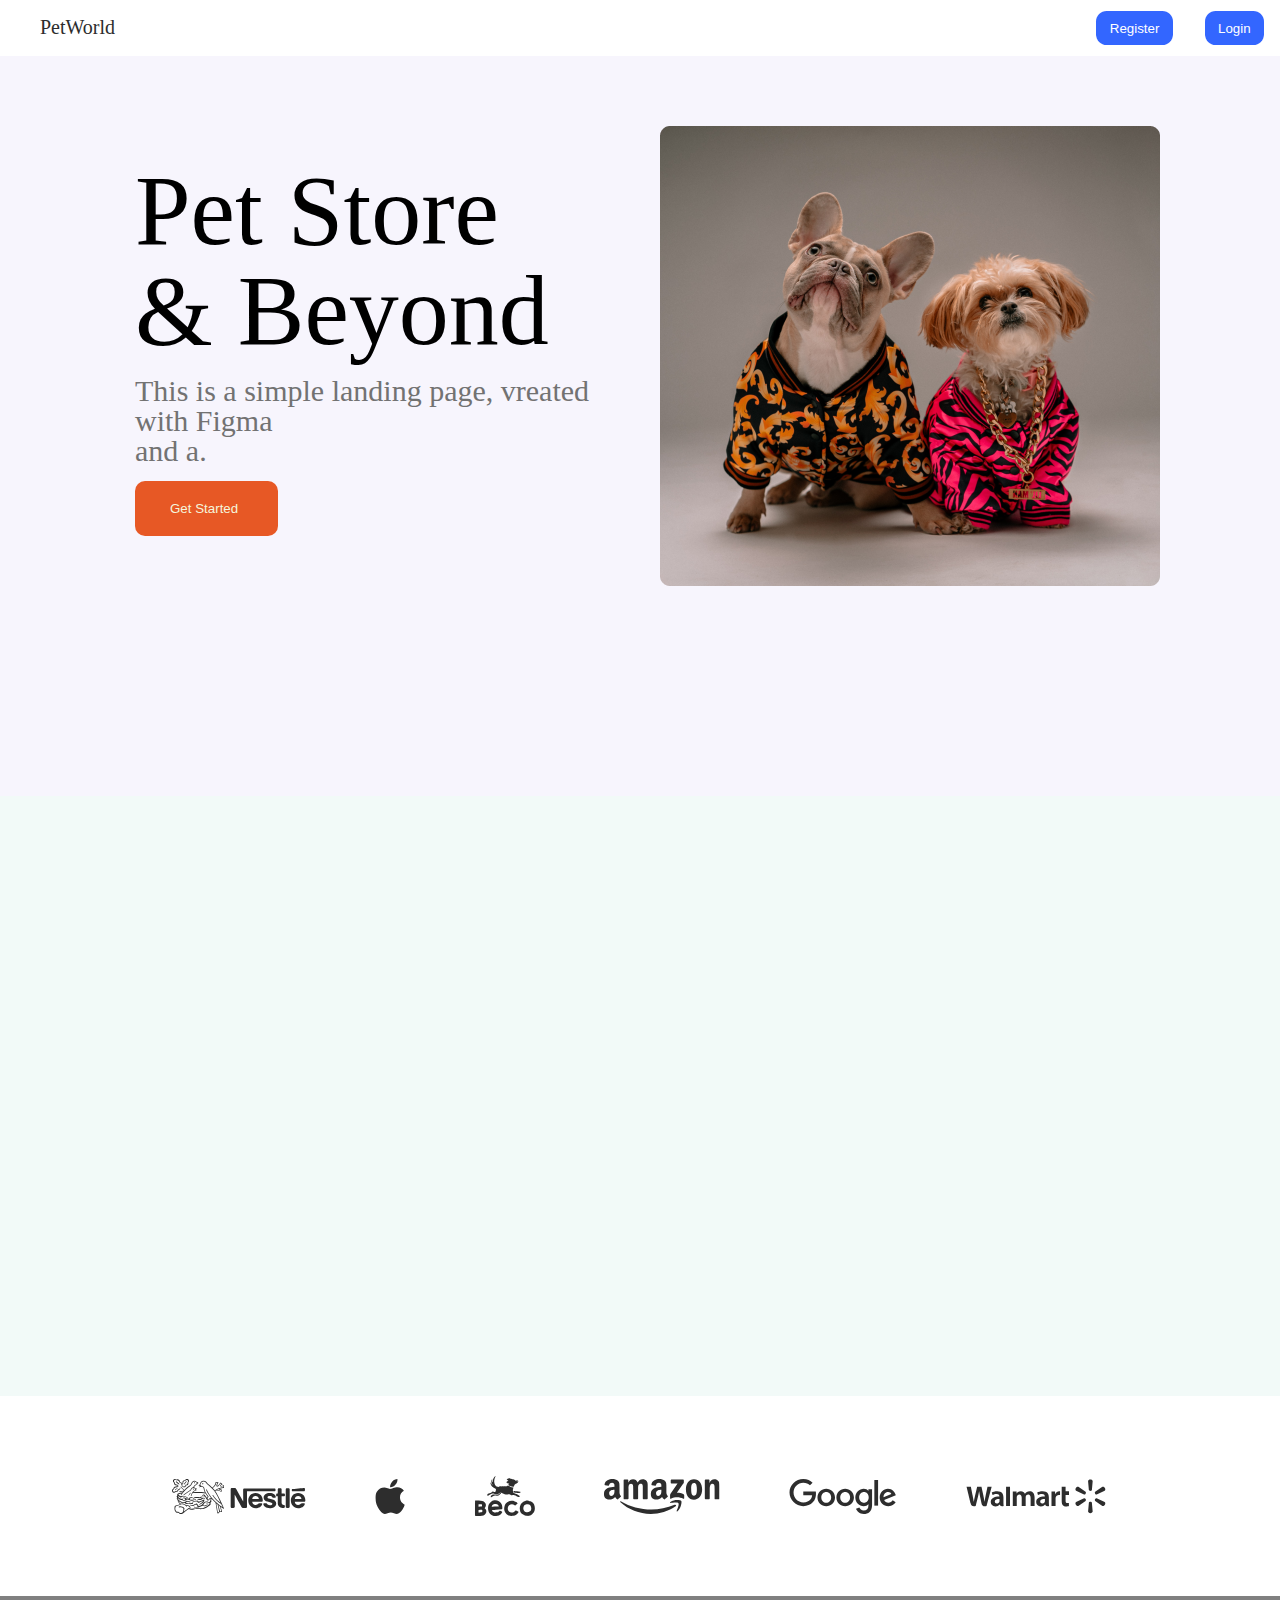
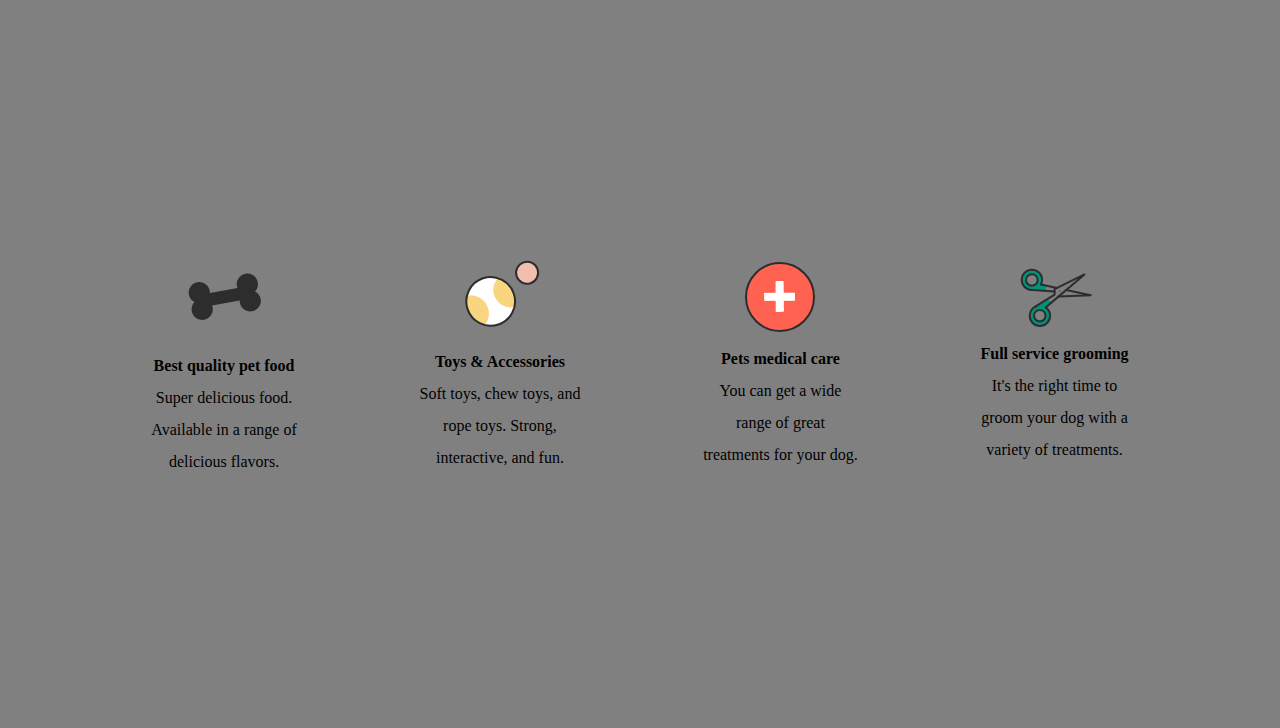
<file: UI Kit/HTML/index.html>
<!DOCTYPE html>
<html lang="en">

<head>
    <meta charset="UTF-8">
    <meta name="viewport" content="width=device-width, initial-scale=1.0">
    <link rel="stylesheet" href="/UI Kit/CSS/style.css">
    <link rel="stylesheet" href="/UI Kit/CSS/reset.css">
    <title>PetWorld</title>
</head>

<body>
    <header class="header">
        <ul class="header-list">
            <li class="header-item1"><a class="home-button" href="#"><b>PetWorld</b></a></li>
        </ul>
        <ul class="header-list">
            <li class="header-item"><a href="https://chat.openai.com/"><button
                        class="register-button">Register</button></a></li>
            <li class="header-item"><a href="https://chat.openai.com/"><button
                        class="register-button">Login</button></a></li>
        </ul>
    </header>
    <main>
        <div id="container">
            <div id="text">
                <p id="text-1">Pet Store<br> & Beyond</p>
                <p id="text-2">This is a simple landing page, vreated with Figma <br> and a.</p>
                <button id="get-started"><a href="">Get Started</a></button>
            </div>
            <div id="image">
                <img id="header-image" src="/UI Kit/Images/Header-Image.png" alt="">
            </div>
        </div>
        <div id="video">
            <iframe width="765" height="460" src="https://www.youtube.com/embed/0vR9pv0T09I" frameborder="0"
                allowfullscreen></iframe>
        </div>
        <div class="logos">
            <img src="/UI Kit/Images/Nestle.svg" alt="">
            <img src="/UI Kit/Images/Apple_logo_black 1.svg" alt="">
            <img src="/UI Kit/Images/Frame.svg" alt="">
            <img src="/UI Kit/Images/Amazon_logo 2.svg" alt="">
            <img src="/UI Kit/Images/Google.svg" alt="">
            <img src="/UI Kit/Images/Walmart_logo 2.svg" alt="">
        </div>
        <div class="features">
                <ul class="features-list">
                    <li class="features-item"><img src="/UI Kit/Images/Pet food icon.svg" alt=""></li>
                    <li class="features-item"><b>Best quality pet food</b></li>
                    <li class="features-item"><p>Super delicious food.</p><br><p>Available in a range of</p><br><p>delicious flavors.<p></li>
                </ul>
                <ul class="features-list">
                    <li class="features-item"><img src="/UI Kit/Images/Balls.svg" alt=""></li>
                    <li class="features-item"><b>Toys &amp; Accessories</b></li>
                    <li class="features-item"><p>Soft toys, chew toys, and</p><br><p>rope toys. Strong,</p><br><p>interactive, and fun.</p></li>
                </ul>
                <ul class="features-list">
                    <li class="features-item"><img src="/UI Kit/Images/Illustration.svg" alt=""></li>
                    <li class="features-item"><b>Pets medical care</b></li>
                    <li class="features-item"><p>You can get a wide</p><br><p>range of great</p><br><p>treatments for your dog.</p></li>
                </ul>
                <ul class="features-list">
                    <li class="features-item"><img src="/UI Kit/Images/Scisorrs.svg" alt=""></li>
                    <li class="features-item"><b>Full service grooming</b></li>
                    <li class="features-item"><p>It&#39;s the right time to</p><br><p>groom your dog with a</p><br><p>variety of treatments.</p></li>
                </ul>
        </div>
    </main>
    <footer></footer>
</body>

</html>
</file>
<file: UI Kit/CSS/style.css>
.header {
    display: flex;
    justify-content: space-between;
    margin: 0;
    background-color: White;
}
a{
    text-decoration: none;
    color: beige;
}
.header-list {
    
    display: flex;
}
.header-item {
    display: inline-block;
    padding: 0.7em 1em;
}
.header-item1 {
    display: inline-block;
    padding: 0.7em 1em;
    padding-top: 17px;
    font-size: 20px;
}
.home-button{
    padding: 1em;
    color: #2D2D2D;
}
.login-button{
    padding: 0.7em 1em;
    cursor: pointer;
    border: none;
    border-radius: 0.8em;
    color: white;
    background-color: #3366FF;
}
.register-button{
    padding: 0.7em 1em;
    cursor: pointer;
    border: none;
    border-radius: 0.8em;
    color: white;
    background-color: #3366FF;
}
#container{
    display: flex;
    background-color: #F7F5FD;
    height: 600px;
    align-items: flex-start;
    padding: 70px 100px 70px 100px;
}

#get-started{
    border: none;
    border-radius: 10px;
    color: white;
    background-color: rgb(231, 88, 37);
    padding: 20px 40px 20px 35px ;
}
#text{
    width: 50%;
    height: 600px;
    text-align: left;
    display: flex;
    flex-direction: column;
    justify-content: flex-start;
    align-items: flex-start;
}
#image{
    width: 50%;
    height: 600px;
}
#text-1{
    align-items: flex-start;
    font-size: 100px;
    text-align: left;
    margin:35px 15px 15px 35px;
    
}
#text-2{
    color: rgb(114, 114, 114);
    font-size: 30px;
    margin:0px 15px 15px 35px;
}
#get-started{
    
    margin:0px 15px 15px 35px;
}
#image {
    display: flex;
    justify-content: center;
    align-items: flex-start;
}
#header-image{
    text-align: center;
    display: flex;
    flex-direction: column;
    justify-content: center;
    align-items: flex-start;
    gap: 114px;
}
#video{
    display: flex;
    padding: 70px 258px 70px 257px;
    justify-content: center;
    align-items: center;
    align-self: stretch;
    background-color: #F2FAF8;
}
iframe{
    flex-shrink: 0;
    border-radius: 10px;
}
.logos{
    display: flex;
    height: 200px;
    padding: 0px 172.909px 0px 172px;
    justify-content: space-between;
    align-items: center;
}
.features{
    display: flex;
    height: 500px;
    padding: 116px 90px;
    justify-content: space-around;
    align-items: center;
    background-color: gray;
}
.features-item{
    color: black;
}
.features-list{
    display: flex;
    flex-direction: column;
    justify-content: center;
    align-items: center;
    text-align: center;
}
.features-list li:nth-child(2) {
    font-weight: bolder; 
    margin-bottom: 1em;
}
.features-list li:first-child{
    margin-bottom: 1em;
}
</file>
